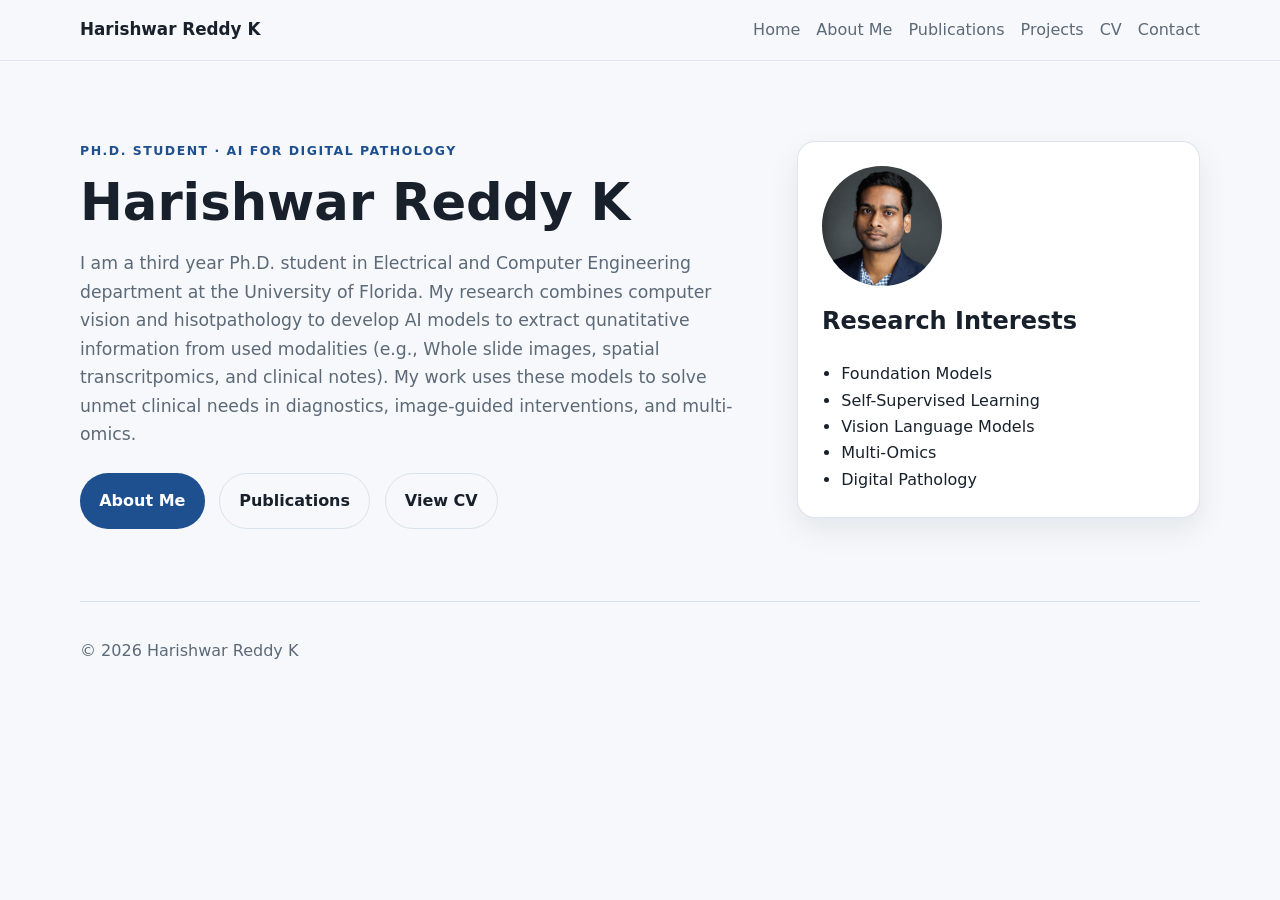
<file: index.html>
<!DOCTYPE html>
<html lang="en">
<head>
  <meta charset="UTF-8" />
  <meta name="viewport" content="width=device-width, initial-scale=1.0" />
  <title>Harishwar Reddy K</title>
  <link rel="stylesheet" href="styles.css" />
</head>

<body>
  <header class="site-header">
    <div class="container nav-wrap">
      <a class="brand" href="index.html">Harishwar Reddy K</a>
      <nav class="site-nav">
        <a href="index.html">Home</a>
        <a href="about.html">About Me</a>
        <a href="publications.html">Publications</a>
        <a href="projects.html">Projects</a>
        <a href="cv.html">CV</a>
        <a href="contact.html">Contact</a>
      </nav>
    </div>
  </header>

  <main>
    <section class="hero">
      <div class="container hero-grid">
        <div>
          <p class="eyebrow">Ph.D. Student · AI for Digital Pathology</p>
          <h1>Harishwar Reddy K</h1>
          <p class="hero-text">
            I am a third year Ph.D. student in Electrical and Computer Engineering department at the University of Florida. 
            My research combines computer vision and hisotpathology to develop AI models to extract qunatitative information from used modalities 
            (e.g., Whole slide images, spatial transcritpomics, and clinical notes). My work uses these models to solve unmet clinical needs in diagnostics, image-guided interventions, and multi-omics.
          </p>
          <div class="hero-actions">
            <a class="button primary" href="about.html">About Me</a>
            <a class="button secondary" href="publications.html">Publications</a>
            <a class="button secondary" href="cv.html">View CV</a>
          </div>
        </div>

        <aside class="hero-card">
            <!--  ADD IMAGE HERE -->
          <img src="images/profile.jpg" alt="Harishwar Reddy" class="profile-img">
          <h2>Research Interests</h2>
          <ul class="summary-list">
            <li>Foundation Models</li>
            <li>Self-Supervised Learning</li>
            <li>Vision Language Models</li>
            <li>Multi-Omics</li>
            <li>Digital Pathology</li>
          </ul>
        </aside>
      </div>
    </section>
  </main>

  <footer class="site-footer">
    <div class="container footer-wrap">
      <p>© 2026 Harishwar Reddy K</p>
    </div>
  </footer>
</body>
</html>
</file>
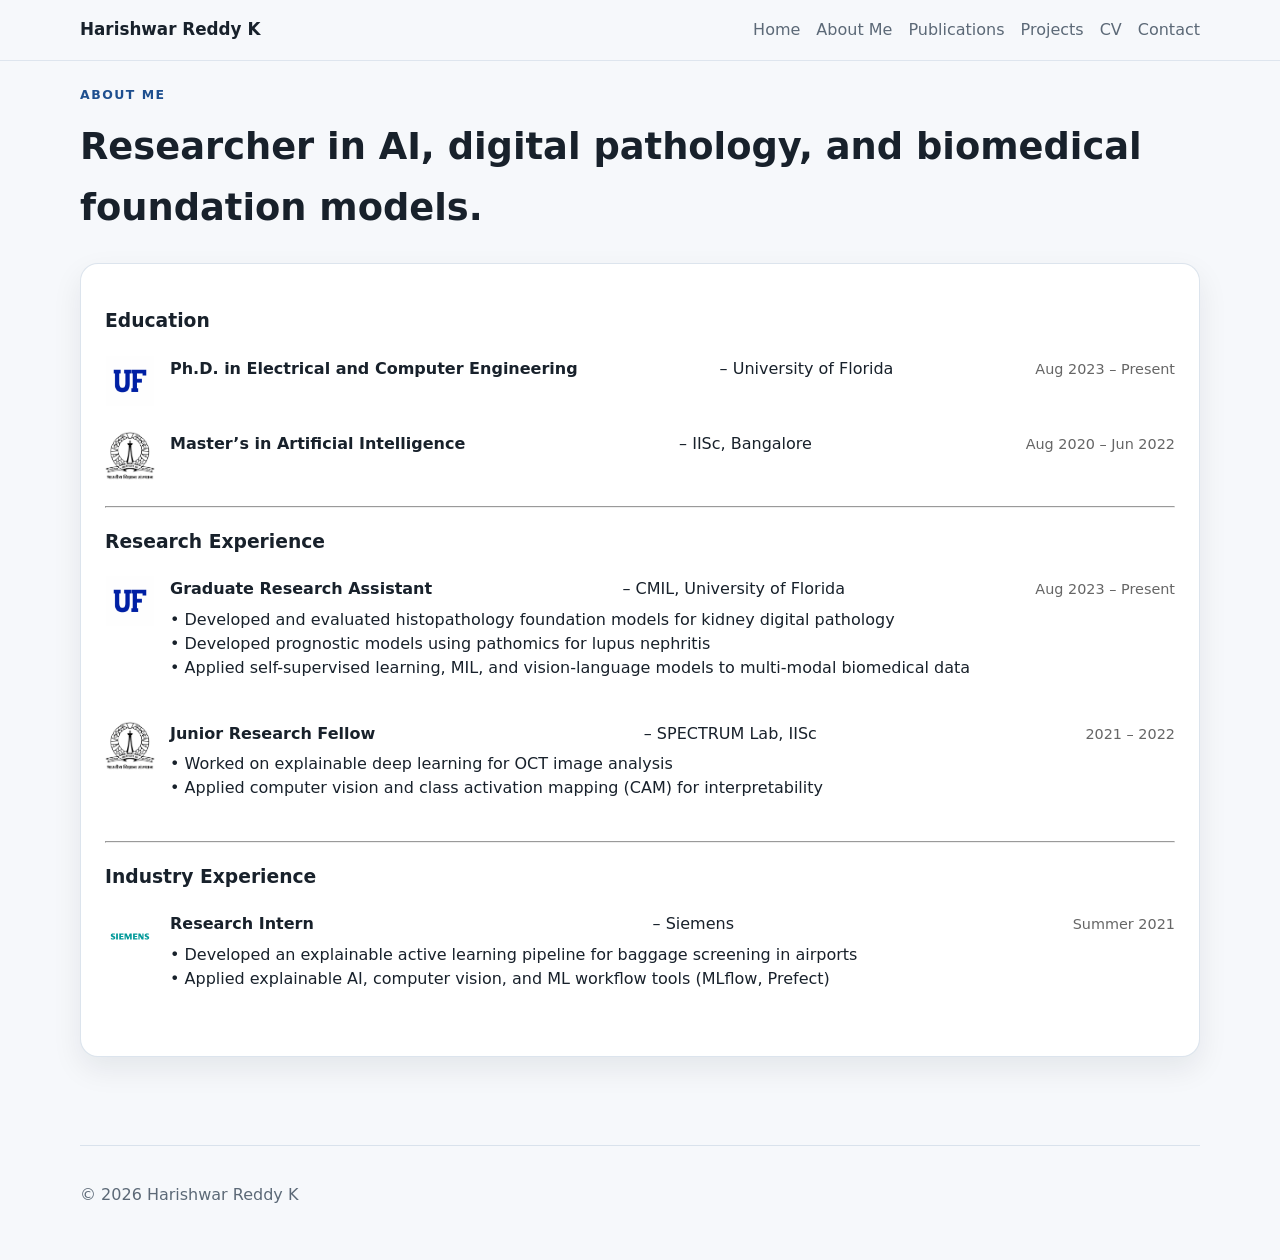
<file: about.html>
<!DOCTYPE html>
<html lang="en">
<head>
  <meta charset="UTF-8" />
  <meta name="viewport" content="width=device-width, initial-scale=1.0" />
  <title>About Me | Harishwar Reddy K</title>
  <link rel="stylesheet" href="styles.css" />
</head>

<body>
  <header class="site-header">
    <div class="container nav-wrap">
      <a class="brand" href="index.html">Harishwar Reddy K</a>
      <nav class="site-nav">
        <a href="index.html">Home</a>
        <a href="about.html">About Me</a>
        <a href="publications.html">Publications</a>
        <a href="projects.html">Projects</a>
        <a href="cv.html">CV</a>
        <a href="contact.html">Contact</a>
      </nav>
    </div>
  </header>

  <main class="section">
    <div class="container">
      <div class="section-heading">
        <p class="section-label">About Me</p>
        <h2>Researcher in AI, digital pathology, and biomedical foundation models.</h2>
      </div>

<div class="content-card">

  <h3>Education</h3>
  <ul class="entry-list">

    <li class="entry">
      <img src="images/uf_logo.png" alt="UF Logo" class="entry-logo">

      <div class="entry-content">
        <div class="entry-header">
          <strong>Ph.D. in Electrical and Computer Engineering</strong> – University of Florida
          <span class="date">Aug 2023 – Present</span>
        </div>
      </div>
    </li>

    <li class="entry">
      <img src="images/iisc_logo.png" alt="IISc Logo" class="entry-logo">

      <div class="entry-content">
        <div class="entry-header">
          <strong>Master’s in Artificial Intelligence</strong> – IISc, Bangalore
          <span class="date">Aug 2020 – Jun 2022</span>
        </div>
      </div>
    </li>

  </ul>

  <hr>

  <h3>Research Experience</h3>
  <ul class="entry-list">

    <li class="entry">
      <img src="images/uf_logo.png" alt="UF Logo" class="entry-logo">

      <div class="entry-content">
        <div class="entry-header">
          <strong>Graduate Research Assistant</strong> – CMIL, University of Florida
          <span class="date">Aug 2023 – Present</span>
        </div>
        <p>
          • Developed and evaluated histopathology foundation models for kidney digital pathology<br>
          • Developed prognostic models using pathomics for lupus nephritis<br>
          • Applied self-supervised learning, MIL, and vision-language models to multi-modal biomedical data
        </p>
      </div>
    </li>

    <li class="entry">
      <img src="images/iisc_logo.png" alt="IISc Logo" class="entry-logo">

      <div class="entry-content">
        <div class="entry-header">
          <strong>Junior Research Fellow</strong> – SPECTRUM Lab, IISc
          <span class="date">2021 – 2022</span>
        </div>
        <p>
          • Worked on explainable deep learning for OCT image analysis<br>
          • Applied computer vision and class activation mapping (CAM) for interpretability
        </p>
      </div>
    </li>

  </ul>

  <hr>

  <h3>Industry Experience</h3>
  <ul class="entry-list">

    <li class="entry">
      <img src="images/siemens_logo.svg" alt="Siemens Logo" class="entry-logo">

      <div class="entry-content">
        <div class="entry-header">
          <strong>Research Intern</strong> – Siemens
          <span class="date">Summer 2021</span>
        </div>
        <p>
          • Developed an explainable active learning pipeline for baggage screening in airports<br>
          • Applied explainable AI, computer vision, and ML workflow tools (MLflow, Prefect)
        </p>
      </div>
    </li>

  </ul>

</div>  
</div>
</main>
<footer class="site-footer">
  <div class="container footer-wrap">
    <p>© 2026 Harishwar Reddy K</p>
  </div>
</footer>
</body>
</html>
</file>
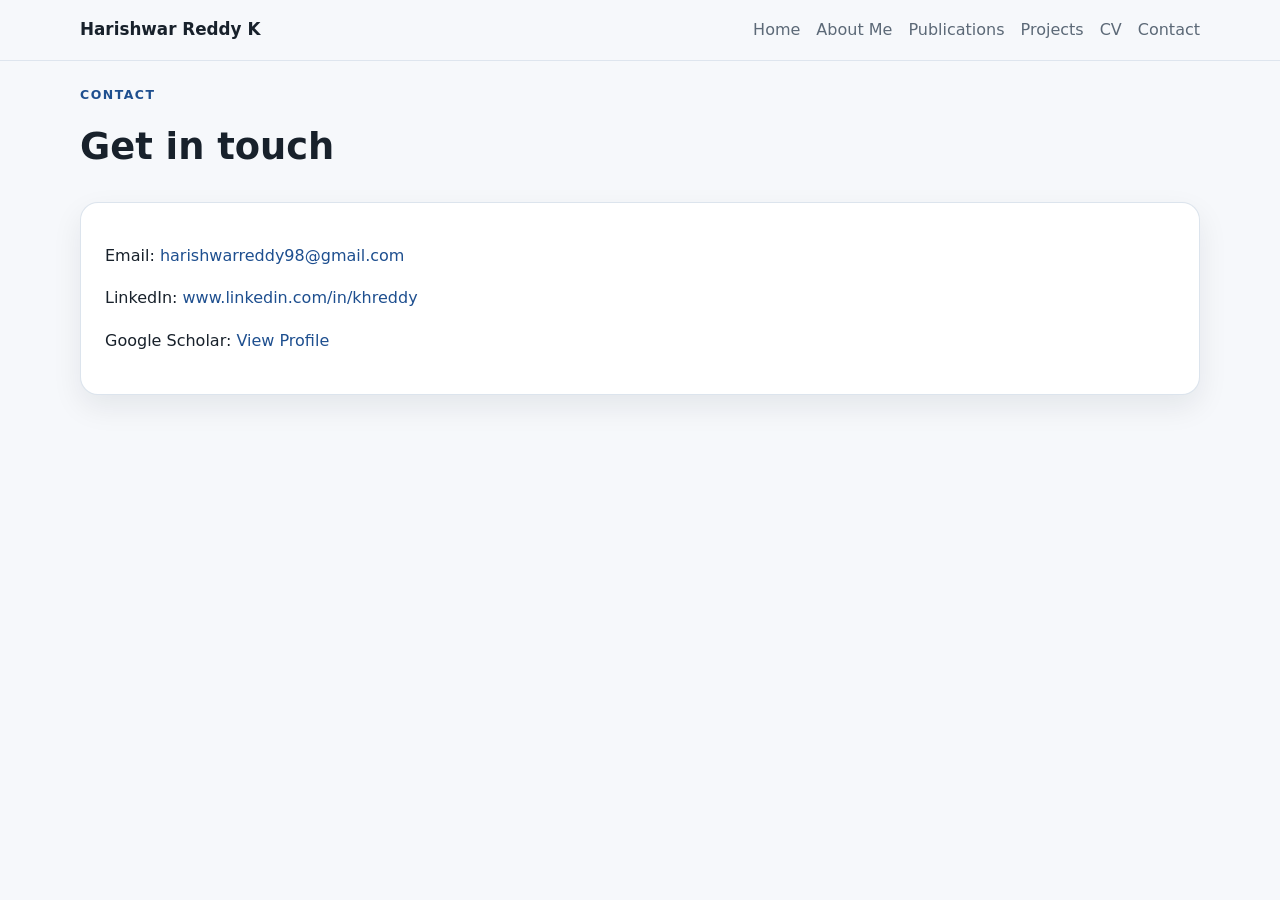
<file: contact.html>
<!DOCTYPE html>
<html lang="en">
<head>
  <meta charset="UTF-8" />
  <meta name="viewport" content="width=device-width, initial-scale=1.0" />
  <title>Contact | Harishwar Reddy K</title>
  <link rel="stylesheet" href="styles.css" />
</head>

<body>

<header class="site-header">
  <div class="container nav-wrap">
    <a class="brand" href="index.html">Harishwar Reddy K</a>
    <nav class="site-nav">
      <a href="index.html">Home</a>
      <a href="about.html">About Me</a>
      <a href="publications.html">Publications</a>
      <a href="projects.html">Projects</a>
      <a href="cv.html">CV</a>
      <a href="contact.html">Contact</a>
    </nav>
  </div>
</header>

<main class="section">
  <div class="container">
    <div class="section-heading">
      <p class="section-label">Contact</p>
      <h2>Get in touch</h2>
    </div>

    <div class="content-card">
<p>Email: <a href="mailto:harishwarreddy98@gmail.com">harishwarreddy98@gmail.com</a></p>

<p>LinkedIn: 
  <a href="https://www.linkedin.com/in/khreddy" target="_blank">
    www.linkedin.com/in/khreddy
  </a>
</p>

<p>Google Scholar: 
  <a href="https://scholar.google.com/citations?user=xxf8Lo4AAAAJ&hl=en" target="_blank">
    View Profile
  </a>
</p>    </div>
  </div>
</main>

</body>
</html>
</file>
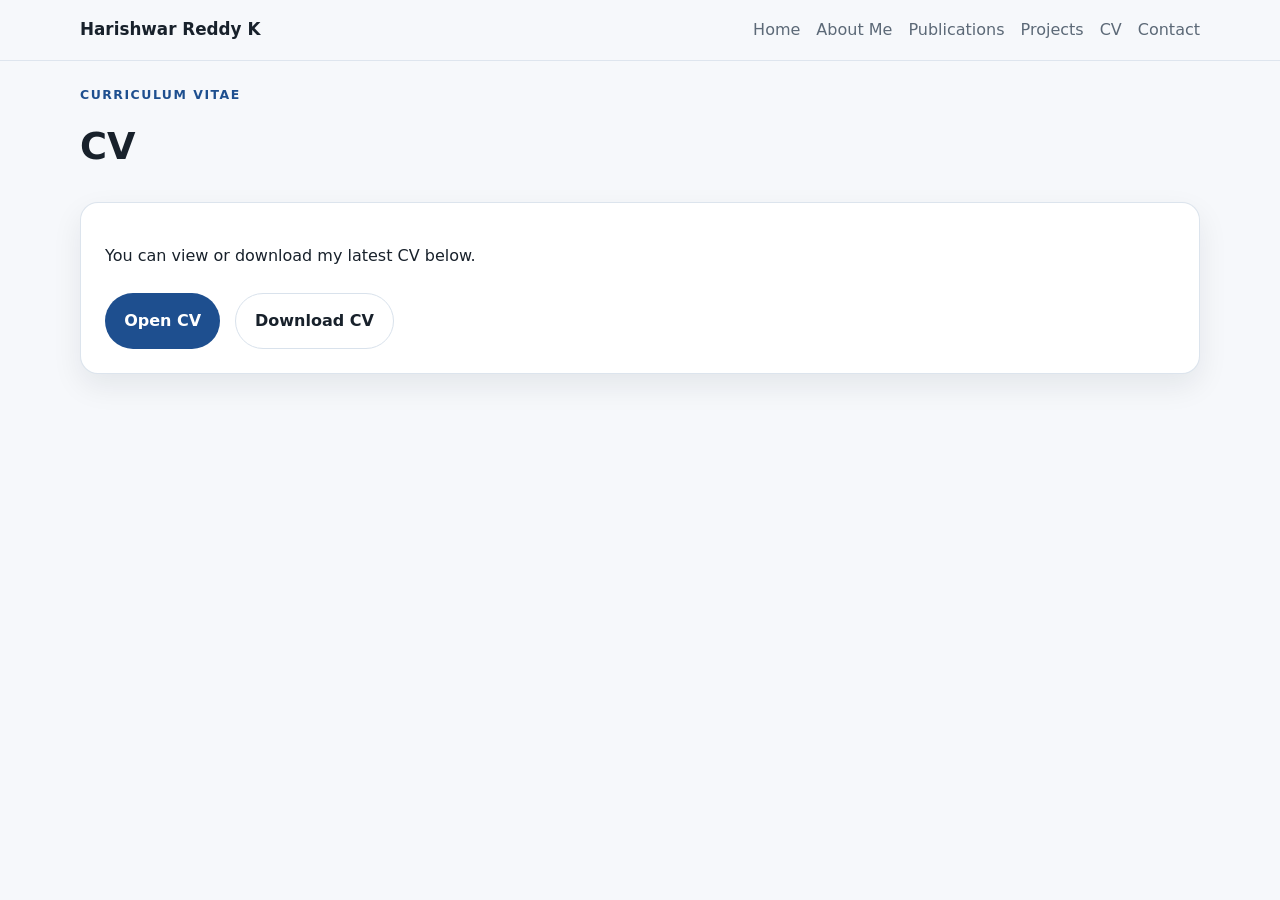
<file: cv.html>
<!DOCTYPE html>
<html lang="en">
<head>
  <meta charset="UTF-8" />
  <meta name="viewport" content="width=device-width, initial-scale=1.0" />
  <title>CV | Harishwar Reddy K</title>
  <link rel="stylesheet" href="styles.css" />
</head>

<body>
  <header class="site-header">
    <div class="container nav-wrap">
      <a class="brand" href="index.html">Harishwar Reddy K</a>
      <nav class="site-nav">
        <a href="index.html">Home</a>
        <a href="about.html">About Me</a>
        <a href="publications.html">Publications</a>
        <a href="projects.html">Projects</a>
        <a href="cv.html">CV</a>
        <a href="contact.html">Contact</a>
      </nav>
    </div>
  </header>

  <main class="section">
    <div class="container">
      <div class="section-heading">
        <p class="section-label">Curriculum Vitae</p>
        <h2>CV</h2>
      </div>

      <div class="content-card">
        <p>You can view or download my latest CV below.</p>

        <div class="hero-actions">
          <a class="button primary" href="CV_Harishwar.pdf" target="_blank">Open CV</a>
          <a class="button secondary" href="CV_Harishwar.pdf" download>Download CV</a>
        </div>
      </div>
    </div>
  </main>
</body>
</html>
</file>
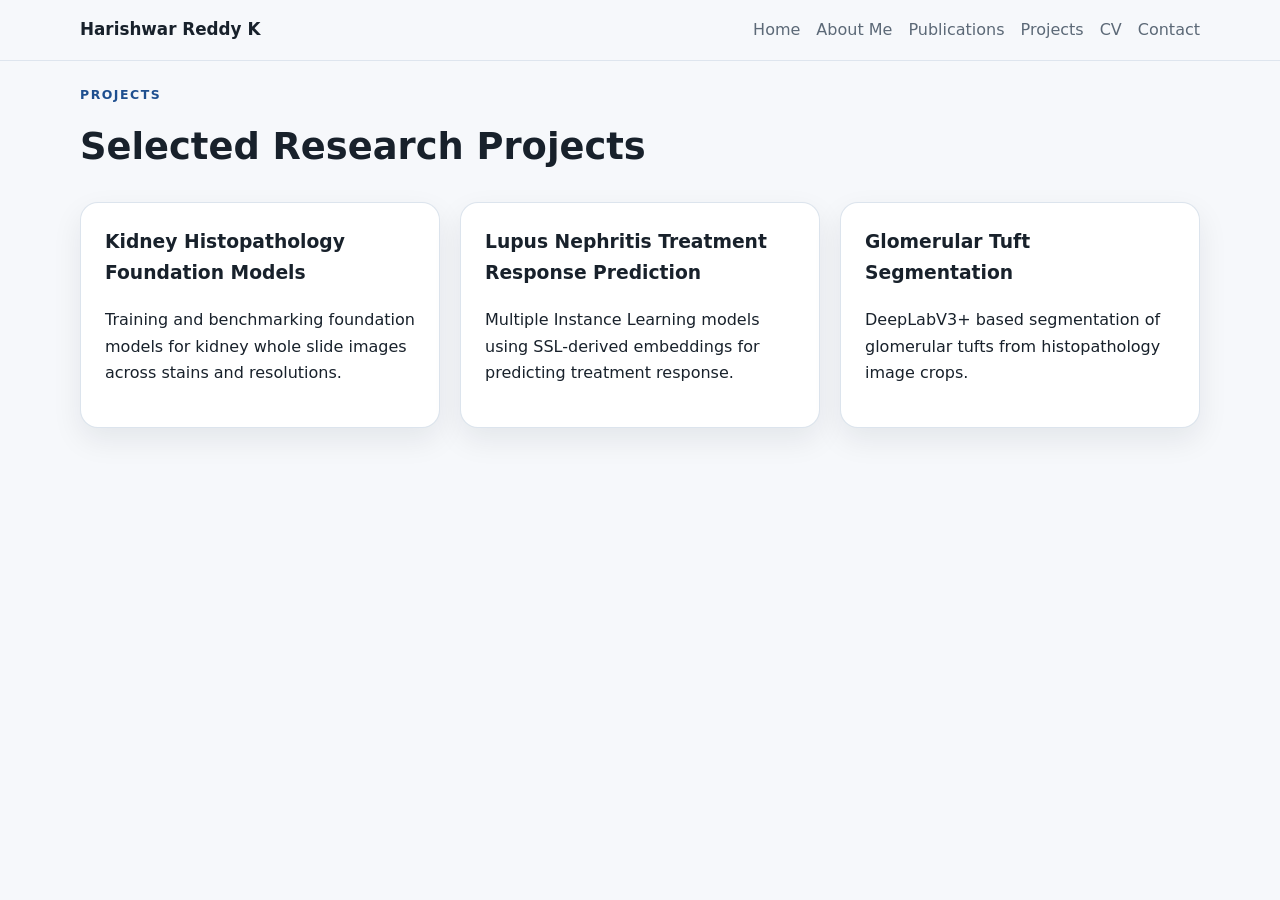
<file: projects.html>
<!DOCTYPE html>
<html lang="en">
<head>
  <meta charset="UTF-8" />
  <meta name="viewport" content="width=device-width, initial-scale=1.0" />
  <title>Projects | Harishwar Reddy K</title>
  <link rel="stylesheet" href="styles.css" />
</head>

<body>
  <header class="site-header">
    <div class="container nav-wrap">
      <a class="brand" href="index.html">Harishwar Reddy K</a>
      <nav class="site-nav">
        <a href="index.html">Home</a>
        <a href="about.html">About Me</a>
        <a href="publications.html">Publications</a>
        <a href="projects.html">Projects</a>
        <a href="cv.html">CV</a>
        <a href="contact.html">Contact</a>
      </nav>
    </div>
  </header>

  <main class="section">
    <div class="container">
      <div class="section-heading">
        <p class="section-label">Projects</p>
        <h2>Selected Research Projects</h2>
      </div>

      <div class="cards-grid">
        <div class="info-card">
          <h3>Kidney Histopathology Foundation Models</h3>
          <p>
            Training and benchmarking foundation models for kidney whole slide images across stains and resolutions.
          </p>
        </div>

        <div class="info-card">
          <h3>Lupus Nephritis Treatment Response Prediction</h3>
          <p>
            Multiple Instance Learning models using SSL-derived embeddings for predicting treatment response.
          </p>
        </div>

        <div class="info-card">
          <h3>Glomerular Tuft Segmentation</h3>
          <p>
            DeepLabV3+ based segmentation of glomerular tufts from histopathology image crops.
          </p>
        </div>
      </div>
    </div>
  </main>
</body>
</html>
</file>
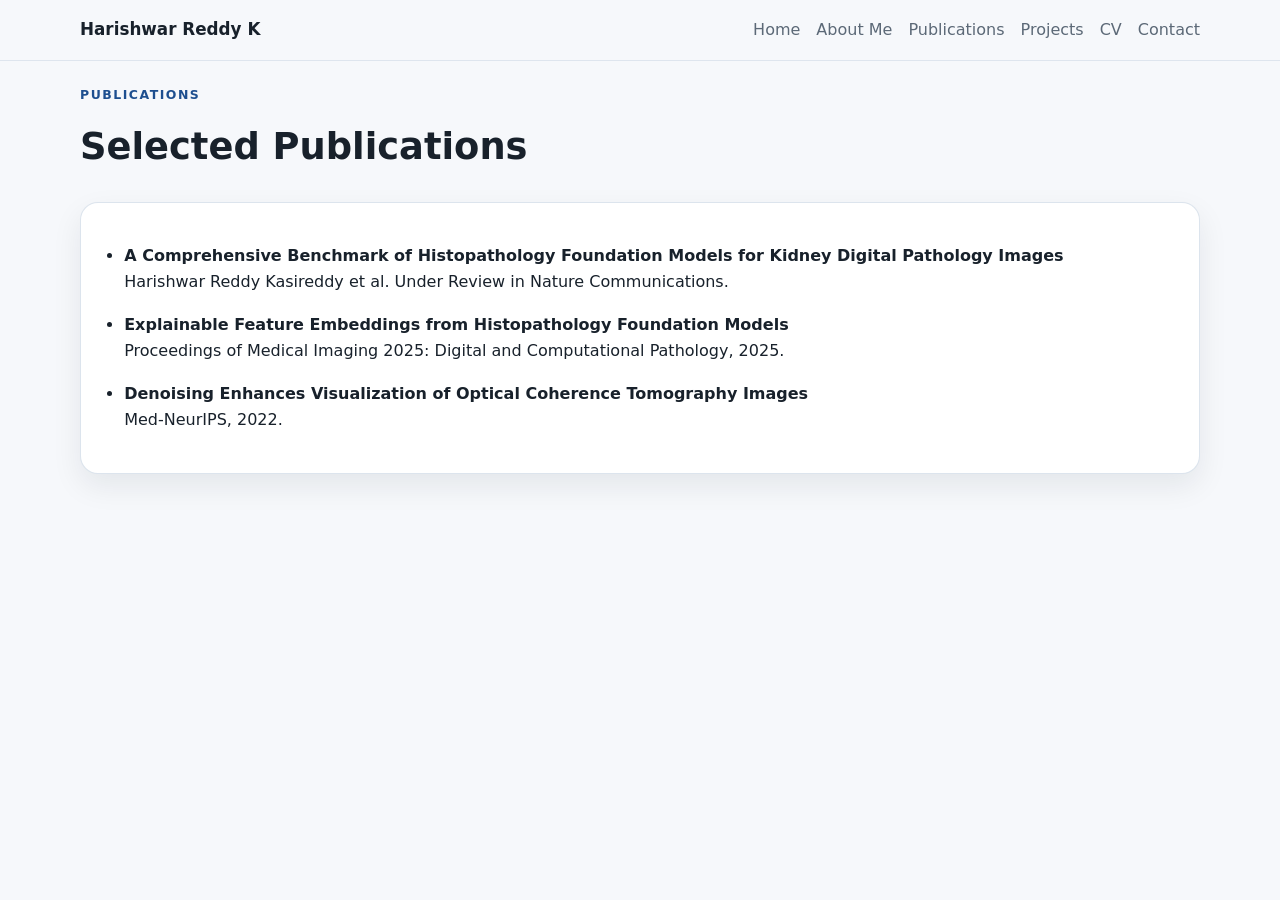
<file: publications.html>
<!DOCTYPE html>
<html lang="en">
<head>
  <meta charset="UTF-8" />
  <meta name="viewport" content="width=device-width, initial-scale=1.0" />
  <title>Publications | Harishwar Reddy K</title>
  <link rel="stylesheet" href="styles.css" />
</head>

<body>
  <header class="site-header">
    <div class="container nav-wrap">
      <a class="brand" href="index.html">Harishwar Reddy K</a>
      <nav class="site-nav">
        <a href="index.html">Home</a>
        <a href="about.html">About Me</a>
        <a href="publications.html">Publications</a>
        <a href="projects.html">Projects</a>
        <a href="cv.html">CV</a>
        <a href="contact.html">Contact</a>
      </nav>
    </div>
  </header>

  <main class="section">
    <div class="container">
      <div class="section-heading">
        <p class="section-label">Publications</p>
        <h2>Selected Publications</h2>
      </div>

      <div class="content-card">
        <ul class="publication-list">
          <li>
            <strong>A Comprehensive Benchmark of Histopathology Foundation Models for Kidney Digital Pathology Images</strong><br>
            Harishwar Reddy Kasireddy et al. Under Review in Nature Communications.
          </li>

          <li>
            <strong>Explainable Feature Embeddings from Histopathology Foundation Models</strong><br>
            Proceedings of Medical Imaging 2025: Digital and Computational Pathology, 2025.
          </li>

          <li>
            <strong>Denoising Enhances Visualization of Optical Coherence Tomography Images</strong><br>
            Med-NeurIPS, 2022.
          </li>
        </ul>
      </div>
    </div>
  </main>
</body>
</html>
</file>
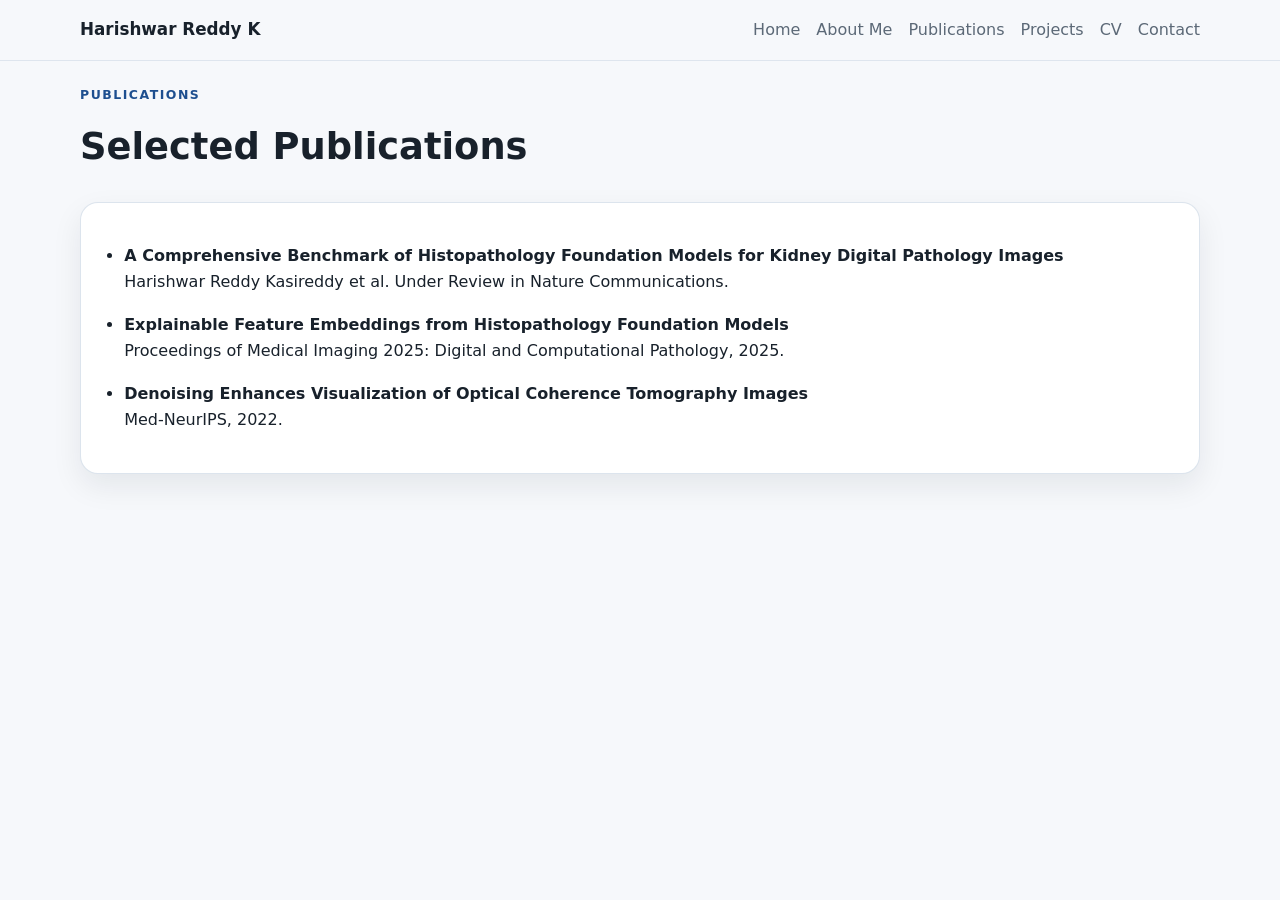
<file: Publications.html>
<!DOCTYPE html>
<html lang="en">
<head>
  <meta charset="UTF-8" />
  <meta name="viewport" content="width=device-width, initial-scale=1.0" />
  <title>Publications | Harishwar Reddy K</title>
  <link rel="stylesheet" href="styles.css" />
</head>

<body>
  <header class="site-header">
    <div class="container nav-wrap">
      <a class="brand" href="index.html">Harishwar Reddy K</a>
      <nav class="site-nav">
        <a href="index.html">Home</a>
        <a href="about.html">About Me</a>
        <a href="publications.html">Publications</a>
        <a href="projects.html">Projects</a>
        <a href="cv.html">CV</a>
        <a href="mailto:harishwarreddy.k@ufl.edu">Contact</a>
      </nav>
    </div>
  </header>

  <main class="section">
    <div class="container">
      <div class="section-heading">
        <p class="section-label">Publications</p>
        <h2>Selected Publications</h2>
      </div>

      <div class="content-card">
        <ul class="publication-list">
          <li>
            <strong>A Comprehensive Benchmark of Histopathology Foundation Models for Kidney Digital Pathology Images</strong><br>
            Harishwar Reddy Kasireddy et al. Under Review in Nature Communications.
          </li>

          <li>
            <strong>Explainable Feature Embeddings from Histopathology Foundation Models</strong><br>
            Proceedings of Medical Imaging 2025: Digital and Computational Pathology, 2025.
          </li>

          <li>
            <strong>Denoising Enhances Visualization of Optical Coherence Tomography Images</strong><br>
            Med-NeurIPS, 2022.
          </li>
        </ul>
      </div>
    </div>
  </main>
</body>
</html>
</file>
<file: styles.css>
:root {
  --bg: #f6f8fb;
  --surface: #ffffff;
  --surface-soft: #eef3f8;
  --text: #18212b;
  --muted: #5c6977;
  --line: #d9e2ec;
  --primary: #1e4f8f;
  --primary-dark: #163b6b;
  --shadow: 0 12px 30px rgba(16, 24, 40, 0.08);
  --radius: 18px;
  --max-width: 1120px;
}

* {
  box-sizing: border-box;
}

html {
  scroll-behavior: smooth;
}

body {
  margin: 0;
  font-family: "Inter", system-ui, -apple-system, BlinkMacSystemFont, "Segoe UI", sans-serif;
  background: var(--bg);
  color: var(--text);
  line-height: 1.65;
}

img {
  max-width: 100%;
  display: block;
}

a {
  color: var(--primary);
  text-decoration: none;
}

a:hover {
  color: var(--primary-dark);
}

.container {
  width: min(calc(100% - 2rem), var(--max-width));
  margin: 0 auto;
}

.site-header {
  position: sticky;
  top: 0;
  z-index: 1000;
  background: rgba(246, 248, 251, 0.92);
  backdrop-filter: blur(14px);
  border-bottom: 1px solid rgba(217, 226, 236, 0.8);
}

.nav-wrap {
  display: flex;
  align-items: center;
  justify-content: space-between;
  gap: 1rem;
  padding: 1rem 0;
}

.brand {
  font-weight: 800;
  font-size: 1.05rem;
  color: var(--text);
}

.site-nav {
  display: flex;
  flex-wrap: wrap;
  gap: 1rem;
}

.site-nav a {
  color: var(--muted);
  font-weight: 500;
}

.site-nav a:hover {
  color: var(--text);
}

.hero {
  padding: 5rem 0 3rem;
}

.hero-grid {
  display: grid;
  grid-template-columns: 1.7fr 1fr;
  gap: 2rem;
  align-items: start;
}

.eyebrow,
.section-label {
  text-transform: uppercase;
  letter-spacing: 0.12em;
  font-size: 0.78rem;
  font-weight: 700;
  color: var(--primary);
  margin: 0 0 0.75rem;
}

.hero h1 {
  font-size: clamp(2rem, 4vw, 3.4rem);
  line-height: 1.15;
  margin: 0 0 1rem;
}

.hero-text {
  font-size: 1.08rem;
  color: var(--muted);
  max-width: 62ch;
}

.hero-actions {
  display: flex;
  flex-wrap: wrap;
  gap: 0.9rem;
  margin-top: 1.5rem;
}

.button {
  display: inline-flex;
  align-items: center;
  justify-content: center;
  padding: 0.85rem 1.2rem;
  border-radius: 999px;
  font-weight: 600;
  transition: transform 0.2s ease, background 0.2s ease, color 0.2s ease;
}

.button:hover {
  transform: translateY(-1px);
}

.button.primary {
  background: var(--primary);
  color: #fff;
}

.button.primary:hover {
  background: var(--primary-dark);
  color: #fff;
}

.button.secondary {
  background: transparent;
  color: var(--text);
  border: 1px solid var(--line);
}

.hero-card,
.content-card,
.info-card,
.skill-card {
  background: var(--surface);
  border: 1px solid rgba(217, 226, 236, 0.9);
  border-radius: var(--radius);
  box-shadow: var(--shadow);
}

.hero-card {
  padding: 1.5rem;
}

.hero-card h2,
.skill-card h3,
.info-card h3,
.note-card h3 {
  margin-top: 0;
}

.summary-list,
.contact-list,
.publication-list,
.info-card ul {
  padding-left: 1.2rem;
  margin-bottom: 0;
}

.section {
  padding: 1.5rem 0 4rem;
}

.alt-bg {
  background: linear-gradient(180deg, rgba(238,243,248,0.65), rgba(238,243,248,0.3));
}

.section-heading {
  margin-bottom: 1.5rem;
}

.section-heading h2 {
  margin: 0;
  font-size: clamp(1.6rem, 3vw, 2.3rem);
}

.content-card,
.skill-card,
.info-card {
  padding: 1.5rem;
}

.timeline {
  display: grid;
  gap: 1rem;
}

.timeline-item {
  display: grid;
  grid-template-columns: 220px 1fr;
  gap: 1rem;
  padding: 1.3rem 1.4rem;
  background: var(--surface);
  border: 1px solid var(--line);
  border-radius: var(--radius);
  box-shadow: var(--shadow);
}

.timeline-meta,
.meta {
  color: var(--muted);
  font-weight: 600;
}

.timeline-content h3 {
  margin: 0 0 0.35rem;
}

.cards-grid,
.skills-grid,
.contact-grid {
  display: grid;
  gap: 1.25rem;
}

.cards-grid {
  grid-template-columns: repeat(3, minmax(0, 1fr));
}

.skills-grid,
.contact-grid {
  grid-template-columns: repeat(2, minmax(0, 1fr));
}

.site-footer {
  padding: 1.5rem 0 2.25rem;
}

.footer-wrap {
  display: flex;
  justify-content: space-between;
  gap: 1rem;
  align-items: center;
  color: var(--muted);
  border-top: 1px solid var(--line);
  padding-top: 1.25rem;
}

@media (max-width: 900px) {
  .hero-grid,
  .timeline-item,
  .cards-grid,
  .skills-grid,
  .contact-grid {
    grid-template-columns: 1fr;
  }

  .timeline-item {
    padding: 1.2rem;
  }

  .nav-wrap {
    align-items: flex-start;
    flex-direction: column;
  }
}

@media (max-width: 640px) {
  .hero {
    padding-top: 4rem;
  }

  .site-nav {
    gap: 0.75rem;
  }

  .button {
    width: 100%;
  }

  .footer-wrap {
    flex-direction: column;
    align-items: flex-start;
  }
}


main.section {
  min-height: 70vh;
}

.publication-list li {
  margin-bottom: 1rem;
}

.site-nav a.active {
  color: var(--text);
  font-weight: 700;
}


.profile-img {
  width: 120px;
  height: 120px;
  border-radius: 50%;
  object-fit: cover;
  margin-bottom: 1rem;
}


.entry-header {
  display: flex;
  justify-content: space-between;
  align-items: baseline;
  font-weight: 500;
}

.entry-header .date {
  font-size: 0.9rem;
  color: #666;
  white-space: nowrap;
}


.entry-list {
  list-style: none;
  padding: 0;
}

.entry {
  display: flex;
  align-items: flex-start;
  gap: 15px;
  margin-bottom: 25px;
}

.entry-logo {
  width: 50px;
  height: 50px;
  object-fit: contain;
}

.entry-content {
  flex: 1;
}

.entry-content p {
  margin-top: 5px;
  line-height: 1.5;
}


@media (max-width: 640px) {
  .entry {
    gap: 12px;
  }

  .entry-header {
    flex-direction: column;
    align-items: flex-start;
  }

  .entry-header .date {
    margin-top: 0.2rem;
  }
}
</file>
